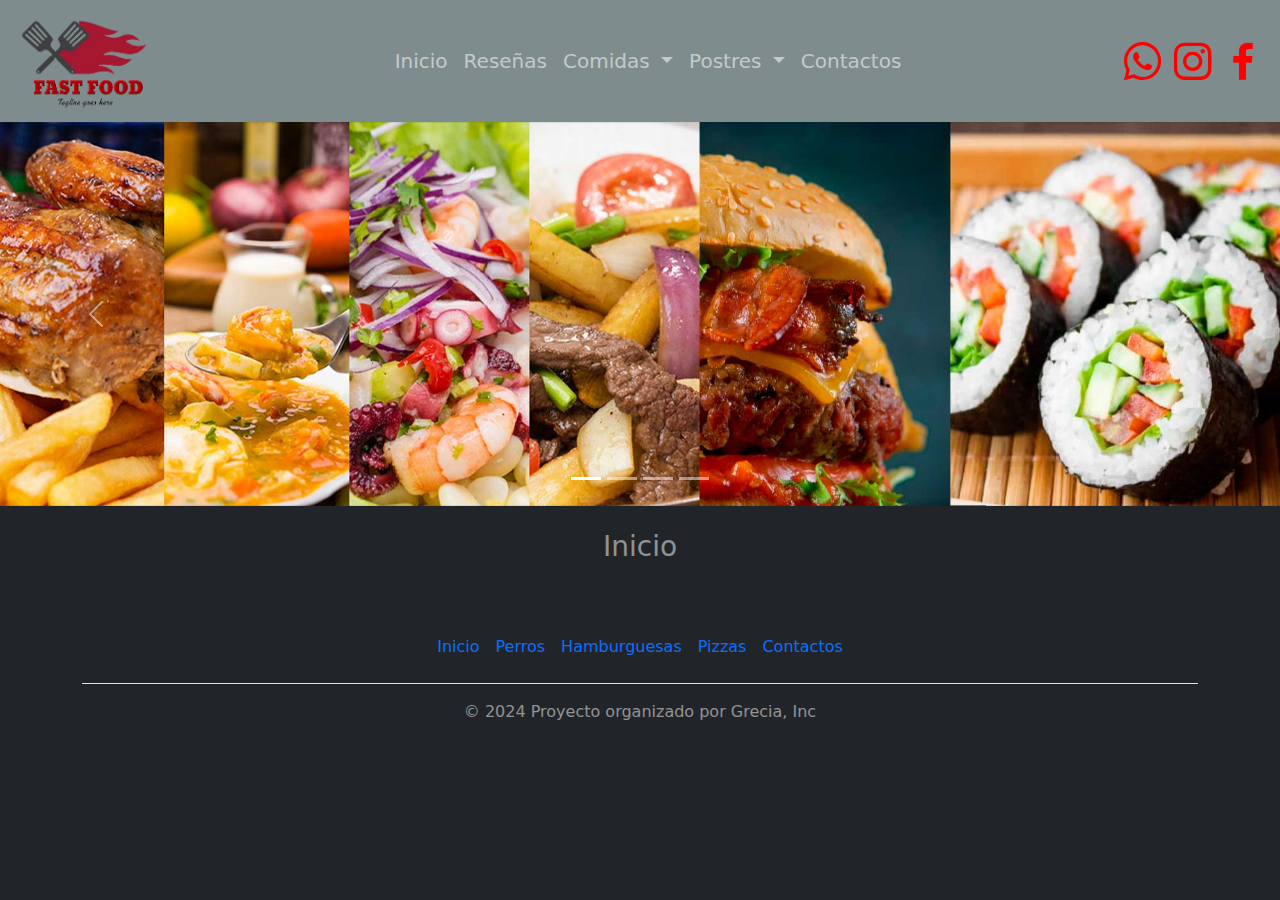
<file: index.html>
<!DOCTYPE html>
<html lang="es">
<head>
    <meta charset="UTF-8">
    <meta name="viewport" content="width=device-width, initial-scale=1.0">
    <title>Clase5 Grecia Figueroa</title>
    <link rel="stylesheet" href="vendoor/bootstrap/css/bootstrap.min.css">
    <link rel="stylesheet" href="vendoor/boxicons/css/boxicons.min.css">
    <link rel="stylesheet" href="css/style.css">
</head>
<body class="bg-dark text-white-50">
    <header>
        <nav class="navbar navbar-expand-lg bg-menu" data-bs-theme="dark">
            <div class="container-fluid">
              <a class="navbar-brand" href="#"><img src="img/logo.png" alt="fast food" width="150"></a>
              <button class="navbar-toggler" type="button" data-bs-toggle="collapse" data-bs-target="#navbarSupportedContent" aria-controls="navbarSupportedContent" aria-expanded="false" aria-label="Toggle navigation">
                <span class="navbar-toggler-icon"></span>
              </button>
              <div class="collapse navbar-collapse" id="navbarSupportedContent">
                <ul class="navbar-nav mx-auto mb-2 mb-lg-0">
                  <li class="nav-item">
                    <a class="nav-link  fs-5" aria-current="page" href="index.html">Inicio</a>
                  </li>
                  <li class="nav-item">
                    <a class="nav-link fs-5" href="resenas.html">Reseñas</a>
                  </li>
                  <li class="nav-item dropdown">
                    <a class="nav-link dropdown-toggle fs-5" href="#" role="button" data-bs-toggle="dropdown" aria-expanded="false">
                      Comidas
                    </a>
                    <ul class="dropdown-menu">
                      <li><a class="dropdown-item" href="perros.html">Perros calientes</a></li>
                      <li><a class="dropdown-item" href="hamburguesas.html">Hamburguesas</a></li>
                      <li><a class="dropdown-item" href="pizzas.html">Pizzas</a></li>
                    </ul>
                  </li>
                  <li class="nav-item dropdown">
                    <a class="nav-link dropdown-toggle fs-5" href="#" role="button" data-bs-toggle="dropdown" aria-expanded="false">
                      Postres
                    </a>
                    <ul class="dropdown-menu">
                      <li><a class="dropdown-item" href="helados.html">Helados</a></li>
                      <li><a class="dropdown-item" href="tortas.html">Tortas</a></li>
                      <li><a class="dropdown-item" href="donas.html">Donas</a></li>
                    </ul>
                  </li>


                  <li class="nav-item">
                    <a class="nav-link fs-5" href="contactos.html" >Contactos</a>
                  </li>
                </ul>
                <form class="d-flex" role="search">
                 <i class="bx bxl-whatsapp iconos"></i>
                 <i class="bx bxl-instagram iconos"></i>
                 <i class="bx bxl-facebook iconos"></i>
                </form>
              </div>
            </div>
          </nav>
    </header>
    <main>
        <div id="carouselExampleIndicators" class="carousel slide">
            <div class="carousel-indicators">
              <button type="button" data-bs-target="#carouselExampleIndicators" data-bs-slide-to="0" class="active" aria-current="true" aria-label="Slide 1"></button>
              <button type="button" data-bs-target="#carouselExampleIndicators" data-bs-slide-to="1" aria-label="Slide 2"></button>
              <button type="button" data-bs-target="#carouselExampleIndicators" data-bs-slide-to="2" aria-label="Slide 3"></button>
              <button type="button" data-bs-target="#carouselExampleIndicators" data-bs-slide-to="3" aria-label="Slide 4"></button>
            </div>
            <div class="carousel-inner">
              <div class="carousel-item active">
                <img src="img/banner1.jpg" class="d-block w-100" alt="...">
              </div>
              <div class="carousel-item">
                <img src="img/banner2.jpg" class="d-block w-100" alt="...">
              </div>
              <div class="carousel-item">
                <img src="img/banner3.jpg" class="d-block w-100" alt="...">
              </div>
              <div class="carousel-item">
                <img src="img/banner4.jpg" class="d-block w-100" alt="...">
              </div>
            </div>
            <button class="carousel-control-prev" type="button" data-bs-target="#carouselExampleIndicators" data-bs-slide="prev">
              <span class="carousel-control-prev-icon" aria-hidden="true"></span>
              <span class="visually-hidden">Previous</span>
            </button>
            <button class="carousel-control-next" type="button" data-bs-target="#carouselExampleIndicators" data-bs-slide="next">
              <span class="carousel-control-next-icon" aria-hidden="true"></span>
              <span class="visually-hidden">Next</span>
            </button>
          </div>
        <h3 class="text-center py-4">Inicio</h3>
    </main>
    <footer>
      <div class="container">
        <footer class="py-3 my-4">
          <ul class="nav justify-content-center border-bottom pb-3 mb-3">
            <li class="nav-item"><a href="index.html" class="nav-link px-2 ">Inicio</a></li>
            <li class="nav-item"><a href="#" class="nav-link px-2 ">Perros</a></li>
            <li class="nav-item"><a href="#" class="nav-link px-2 ">Hamburguesas</a></li>
            <li class="nav-item"><a href="#" class="nav-link px-2 ">Pizzas</a></li>
            <li class="nav-item"><a href="contactos.html" class="nav-link px-2 ">Contactos</a></li>
          </ul>
          <p class="text-center ">© 2024 Proyecto organizado por Grecia, Inc</p>
        </footer>
      </div> 
    </footer>


    <script src="vendoor/bootstrap/js/bootstrap.bundle.js"></script>
</body>
</html>
</file>
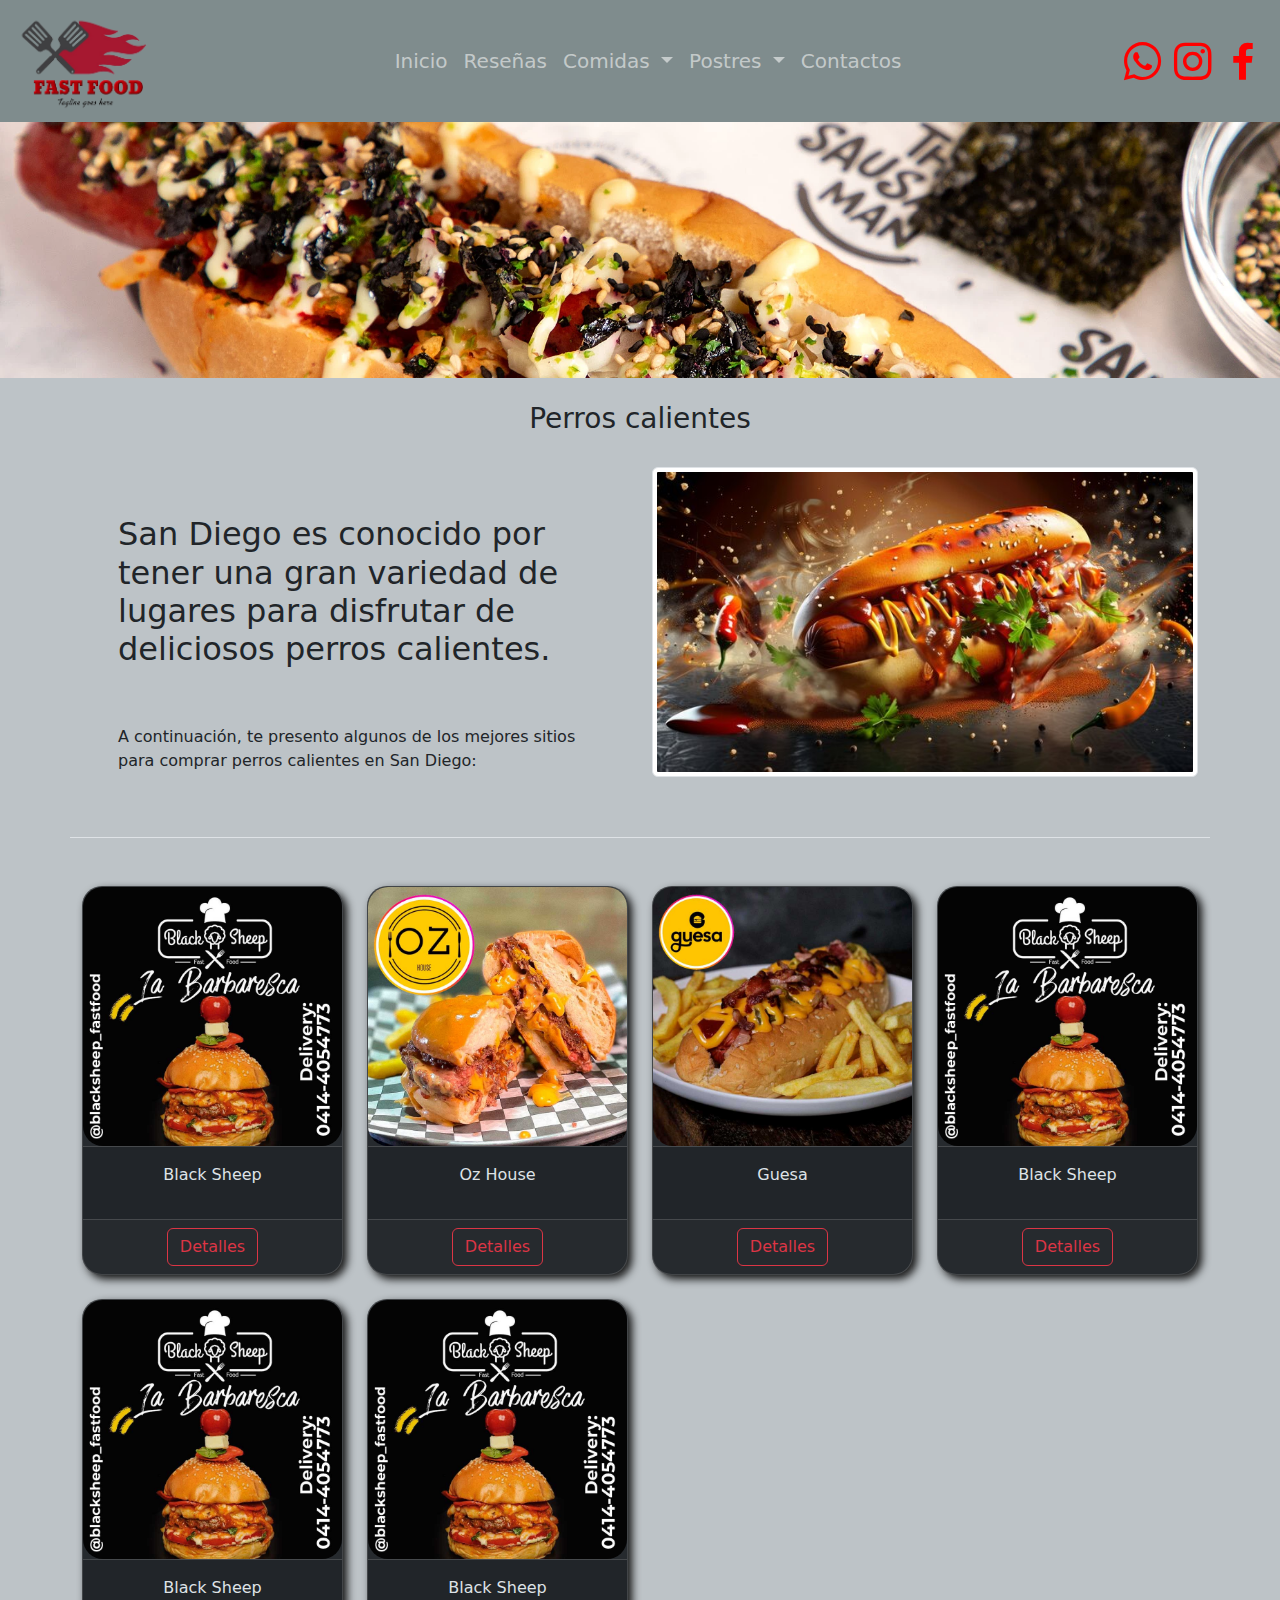
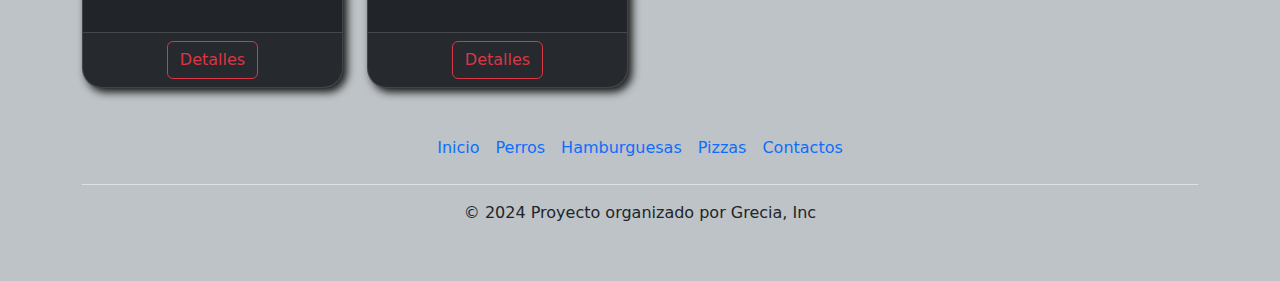
<file: perros.html>
<!DOCTYPE html>
<html lang="es">
<head>
    <meta charset="UTF-8">
    <meta name="viewport" content="width=device-width, initial-scale=1.0">
    <title>Clase5 Grecia Figueroa</title>
    <link rel="stylesheet" href="vendoor/bootstrap/css/bootstrap.min.css">
    <link rel="stylesheet" href="vendoor/boxicons/css/boxicons.min.css">
    <link rel="stylesheet" href="css/style.css">
</head>
<body class="bg-pagina ">
    <header>
        <nav class="navbar navbar-expand-lg bg-menu" data-bs-theme="dark">
            <div class="container-fluid">
              <a class="navbar-brand" href="#"><img src="img/logo.png" alt="fast food" width="150"></a>
              <button class="navbar-toggler" type="button" data-bs-toggle="collapse" data-bs-target="#navbarSupportedContent" aria-controls="navbarSupportedContent" aria-expanded="false" aria-label="Toggle navigation">
                <span class="navbar-toggler-icon"></span>
              </button>
              <div class="collapse navbar-collapse" id="navbarSupportedContent">
                <ul class="navbar-nav mx-auto mb-2 mb-lg-0">
                  <li class="nav-item">
                    <a class="nav-link  fs-5" aria-current="page" href="index.html">Inicio</a>
                  </li>
                  <li class="nav-item">
                    <a class="nav-link fs-5" href="resenas.html">Reseñas</a>
                  </li>
                  <li class="nav-item dropdown">
                    <a class="nav-link dropdown-toggle fs-5" href="#" role="button" data-bs-toggle="dropdown" aria-expanded="false">
                      Comidas
                    </a>
                    <ul class="dropdown-menu">
                      <li><a class="dropdown-item" href="perros.html">Perros calientes</a></li>
                      <li><a class="dropdown-item" href="hamburguesas.html">Hamburguesas</a></li>
                      <li><a class="dropdown-item" href="pizzas.html">Pizzas</a></li>
                    </ul>
                  </li>
                  <li class="nav-item dropdown">
                    <a class="nav-link dropdown-toggle fs-5" href="#" role="button" data-bs-toggle="dropdown" aria-expanded="false">
                      Postres
                    </a>
                    <ul class="dropdown-menu">
                      <li><a class="dropdown-item" href="helados.html">Helados</a></li>
                      <li><a class="dropdown-item" href="tortas.html">Tortas</a></li>
                      <li><a class="dropdown-item" href="donas.html">Donas</a></li>
                    </ul>
                  </li>


                  <li class="nav-item">
                    <a class="nav-link fs-5" href="contactos.html" >Contactos</a>
                  </li>
                </ul>
                <form class="d-flex" role="search">
                 <i class="bx bxl-whatsapp iconos"></i>
                 <i class="bx bxl-instagram iconos"></i>
                 <i class="bx bxl-facebook iconos"></i>
                </form>
              </div>
            </div>
          </nav>
    </header>
    <main>
        <img src="img/Hot-Dog-Banner.webp" alt="" class="img-fluid">
        <h3 class="text-center py-4">Perros calientes</h3>
        <div class="container">
            
            
            <div class="row border-bottom">
                <div class="col-md-6 p-5">
                   <h2 class="pb-5">San Diego es conocido por tener una gran variedad de lugares para disfrutar de deliciosos perros calientes. </h2>
                   <p>A continuación, te presento algunos de los mejores sitios para comprar perros calientes en San Diego:</p>
                </div>
                <div class="col-md-6">
                    <img src="img/perros01.jpg" alt="" class="img-fluid img-thumbnail">
                </div>
            </div>

            <div class="row pt-5">
                <div class="col-md-4 col-lg-3 mb-4">
                  <div class="card" data-bs-theme="dark">
                    <div class="card-header p-0">
                        <img src="img/c00230.jpg" alt="" class="img-fluid">
                    </div>
                    <div class="card-body text-center">
                        <p>Black Sheep</p>
                    </div>
                    <div class="card-footer text-center">
                        <a href="#" class="btn btn-outline-danger">Detalles</a>
                    </div>
                  </div>
                </div>

                <div class="col-md-4 col-lg-3">
                    <div class="card" data-bs-theme="dark">
                      <div class="card-header p-0">
                          <img src="img/c00231.jpg" alt="" class="img-fluid">
                      </div>
                      <div class="card-body text-center">
                          <p>Oz House</p>
                      </div>
                      <div class="card-footer text-center">
                          <a href="#" class="btn btn-outline-danger">Detalles</a>
                      </div>
                    </div>
                  </div>

                  <div class="col-md-4 col-lg-3">
                    <div class="card" data-bs-theme="dark">
                      <div class="card-header p-0">
                          <img src="img/c00232.jpg" alt="" class="img-fluid">
                      </div>
                      <div class="card-body text-center">
                          <p>Guesa</p>
                      </div>
                      <div class="card-footer text-center">
                          <a href="#" class="btn btn-outline-danger">Detalles</a>
                      </div>
                    </div>
  
                  </div>

                  <div class="col-md-4 col-lg-3">
                    <div class="card" data-bs-theme="dark">
                      <div class="card-header p-0">
                          <img src="img/c00230.jpg" alt="" class="img-fluid">
                      </div>
                      <div class="card-body text-center">
                          <p>Black Sheep</p>
                      </div>
                      <div class="card-footer text-center">
                          <a href="#" class="btn btn-outline-danger">Detalles</a>
                      </div>
                    </div>
  
                  </div>

                  <div class="col-md-4 col-lg-3">
                    <div class="card" data-bs-theme="dark">
                      <div class="card-header p-0">
                          <img src="img/c00230.jpg" alt="" class="img-fluid">
                      </div>
                      <div class="card-body text-center">
                          <p>Black Sheep</p>
                      </div>
                      <div class="card-footer text-center">
                          <a href="#" class="btn btn-outline-danger">Detalles</a>
                      </div>
                    </div>
  
                  </div>

                  <div class="col-md-4 col-lg-3">
                    <div class="card" data-bs-theme="dark">
                      <div class="card-header p-0">
                          <img src="img/c00230.jpg" alt="" class="img-fluid">
                      </div>
                      <div class="card-body text-center">
                          <p>Black Sheep</p>
                      </div>
                      <div class="card-footer text-center">
                          <a href="#" class="btn btn-outline-danger">Detalles</a>
                      </div>
                    </div>
  
                  </div>

            </div>



        </div>
    </main>
     <footer>
        <div class="container">
          <footer class="py-3 my-4">
            <ul class="nav justify-content-center border-bottom pb-3 mb-3">
              <li class="nav-item"><a href="index.html" class="nav-link px-2 ">Inicio</a></li>
              <li class="nav-item"><a href="#" class="nav-link px-2 ">Perros</a></li>
              <li class="nav-item"><a href="#" class="nav-link px-2 ">Hamburguesas</a></li>
              <li class="nav-item"><a href="#" class="nav-link px-2 ">Pizzas</a></li>
              <li class="nav-item"><a href="contactos.html" class="nav-link px-2 ">Contactos</a></li>
            </ul>
            <p class="text-center ">© 2024 Proyecto organizado por Grecia, Inc</p>
          </footer>
        </div> 
      </footer>


    <script src="vendoor/bootstrap/js/bootstrap.bundle.js"></script>
</body>
</html>
</file>
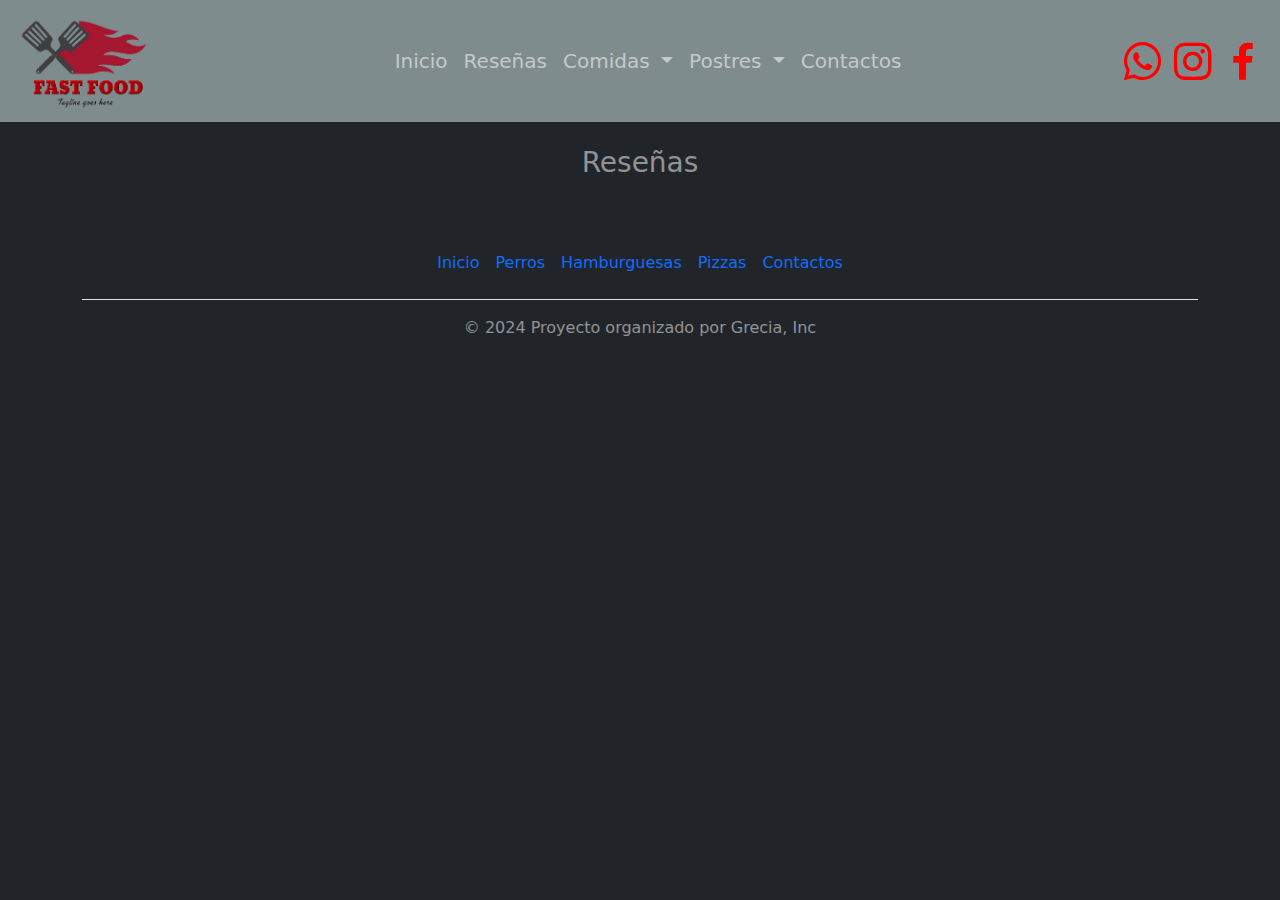
<file: resenas.html>
<!DOCTYPE html>
<html lang="es">
<head>
    <meta charset="UTF-8">
    <meta name="viewport" content="width=device-width, initial-scale=1.0">
    <title>Clase5 Grecia Figueroa</title>
    <link rel="stylesheet" href="vendoor/bootstrap/css/bootstrap.min.css">
    <link rel="stylesheet" href="vendoor/boxicons/css/boxicons.min.css">
    <link rel="stylesheet" href="css/style.css">
</head>
<body class="bg-dark text-white-50">
    <header>
        <nav class="navbar navbar-expand-lg bg-menu" data-bs-theme="dark">
            <div class="container-fluid">
              <a class="navbar-brand" href="#"><img src="img/logo.png" alt="fast food" width="150"></a>
              <button class="navbar-toggler" type="button" data-bs-toggle="collapse" data-bs-target="#navbarSupportedContent" aria-controls="navbarSupportedContent" aria-expanded="false" aria-label="Toggle navigation">
                <span class="navbar-toggler-icon"></span>
              </button>
              <div class="collapse navbar-collapse" id="navbarSupportedContent">
                <ul class="navbar-nav mx-auto mb-2 mb-lg-0">
                  <li class="nav-item">
                    <a class="nav-link  fs-5" aria-current="page" href="index.html">Inicio</a>
                  </li>
                  <li class="nav-item">
                    <a class="nav-link fs-5" href="resenas.html">Reseñas</a>
                  </li>
                  <li class="nav-item dropdown">
                    <a class="nav-link dropdown-toggle fs-5" href="#" role="button" data-bs-toggle="dropdown" aria-expanded="false">
                      Comidas
                    </a>
                    <ul class="dropdown-menu">
                      <li><a class="dropdown-item" href="perros.html">Perros calientes</a></li>
                      <li><a class="dropdown-item" href="hamburguesas.html">Hamburguesas</a></li>
                      <li><a class="dropdown-item" href="pizzas.html">Pizzas</a></li>
                    </ul>
                  </li>
                  <li class="nav-item dropdown">
                    <a class="nav-link dropdown-toggle fs-5" href="#" role="button" data-bs-toggle="dropdown" aria-expanded="false">
                      Postres
                    </a>
                    <ul class="dropdown-menu">
                      <li><a class="dropdown-item" href="helados.html">Helados</a></li>
                      <li><a class="dropdown-item" href="tortas.html">Tortas</a></li>
                      <li><a class="dropdown-item" href="donas.html">Donas</a></li>
                    </ul>
                  </li>


                  <li class="nav-item">
                    <a class="nav-link fs-5" href="contactos.html" >Contactos</a>
                  </li>
                </ul>
                <form class="d-flex" role="search">
                 <i class="bx bxl-whatsapp iconos"></i>
                 <i class="bx bxl-instagram iconos"></i>
                 <i class="bx bxl-facebook iconos"></i>
                </form>
              </div>
            </div>
          </nav>
    </header>
    <main>
    
        <h3 class="text-center py-4">Reseñas</h3>
    </main>
    <footer>
      <div class="container">
        <footer class="py-3 my-4">
          <ul class="nav justify-content-center border-bottom pb-3 mb-3">
            <li class="nav-item"><a href="index.html" class="nav-link px-2 ">Inicio</a></li>
            <li class="nav-item"><a href="#" class="nav-link px-2 ">Perros</a></li>
            <li class="nav-item"><a href="#" class="nav-link px-2 ">Hamburguesas</a></li>
            <li class="nav-item"><a href="#" class="nav-link px-2 ">Pizzas</a></li>
            <li class="nav-item"><a href="contactos.html" class="nav-link px-2 ">Contactos</a></li>
          </ul>
          <p class="text-center ">© 2024 Proyecto organizado por Grecia, Inc</p>
        </footer>
      </div> 
    </footer>

    <script src="vendoor/bootstrap/js/bootstrap.bundle.js"></script>
</body>
</html>
</file>
<file: css/style.css>
.bg-menu{
    background-color: #7f8c8d;
}
.bg-pagina{
    background-color: #bdc3c7;
}
.iconos{
    font-size: 50px;
    color:red
}
.card{
    border-radius: 20px;
    box-shadow: 4px 4px 8px #121212;
}
.card:hover{
    box-shadow: 1px 1px 4px #121212;

}
.card img{
   border-radius: 20px; 
}
</file>
